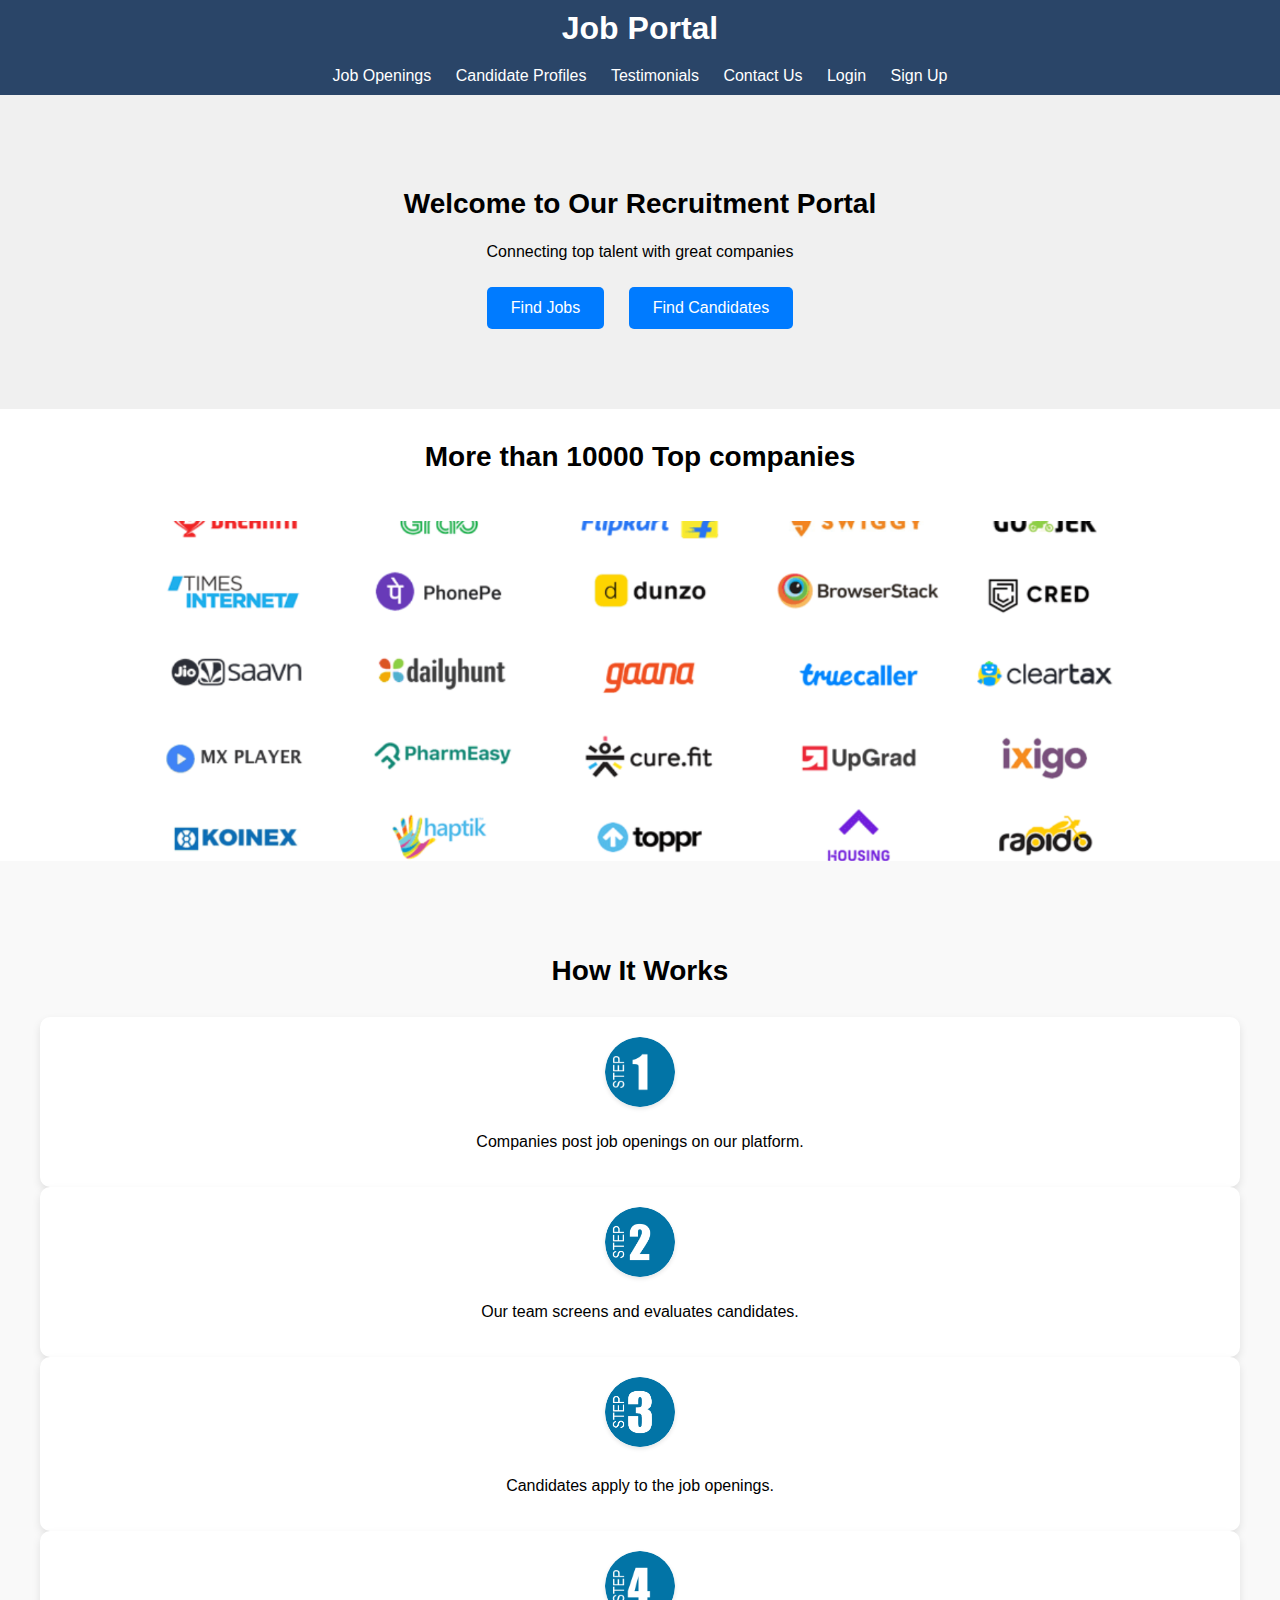
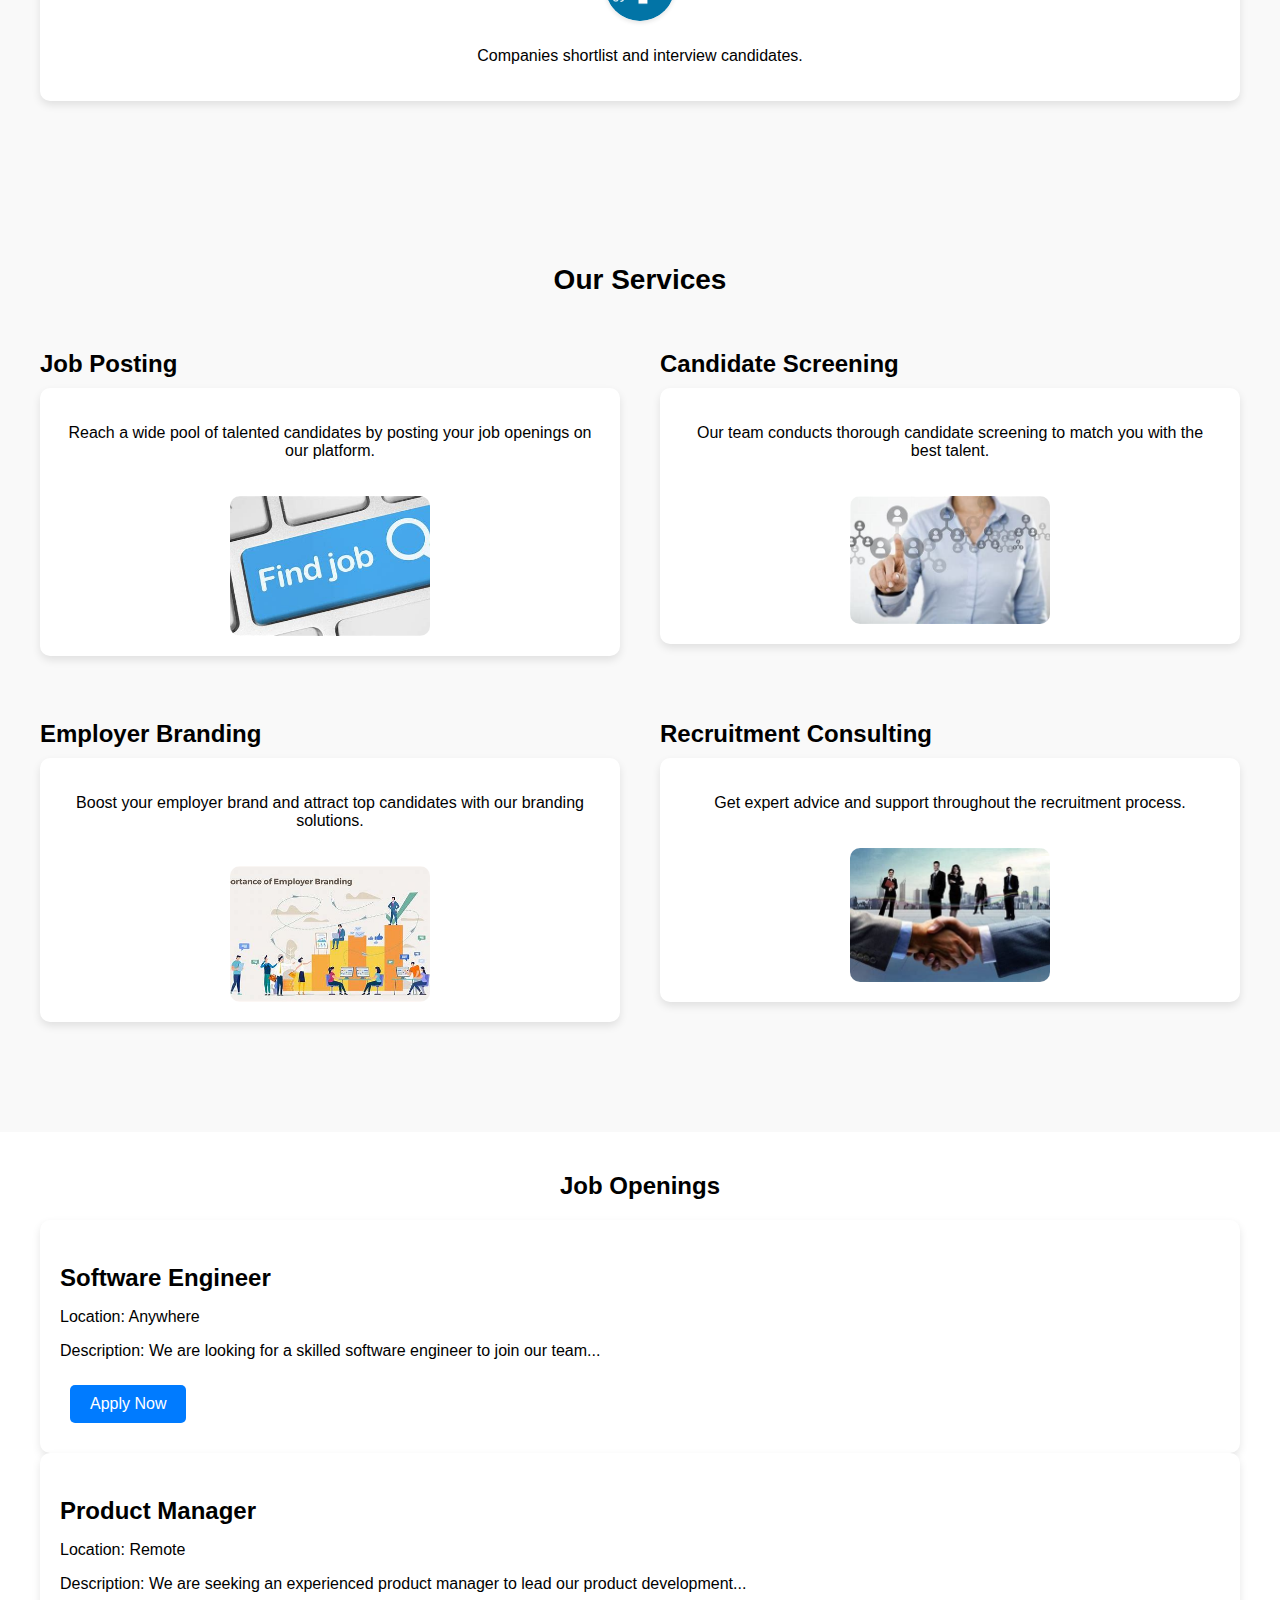
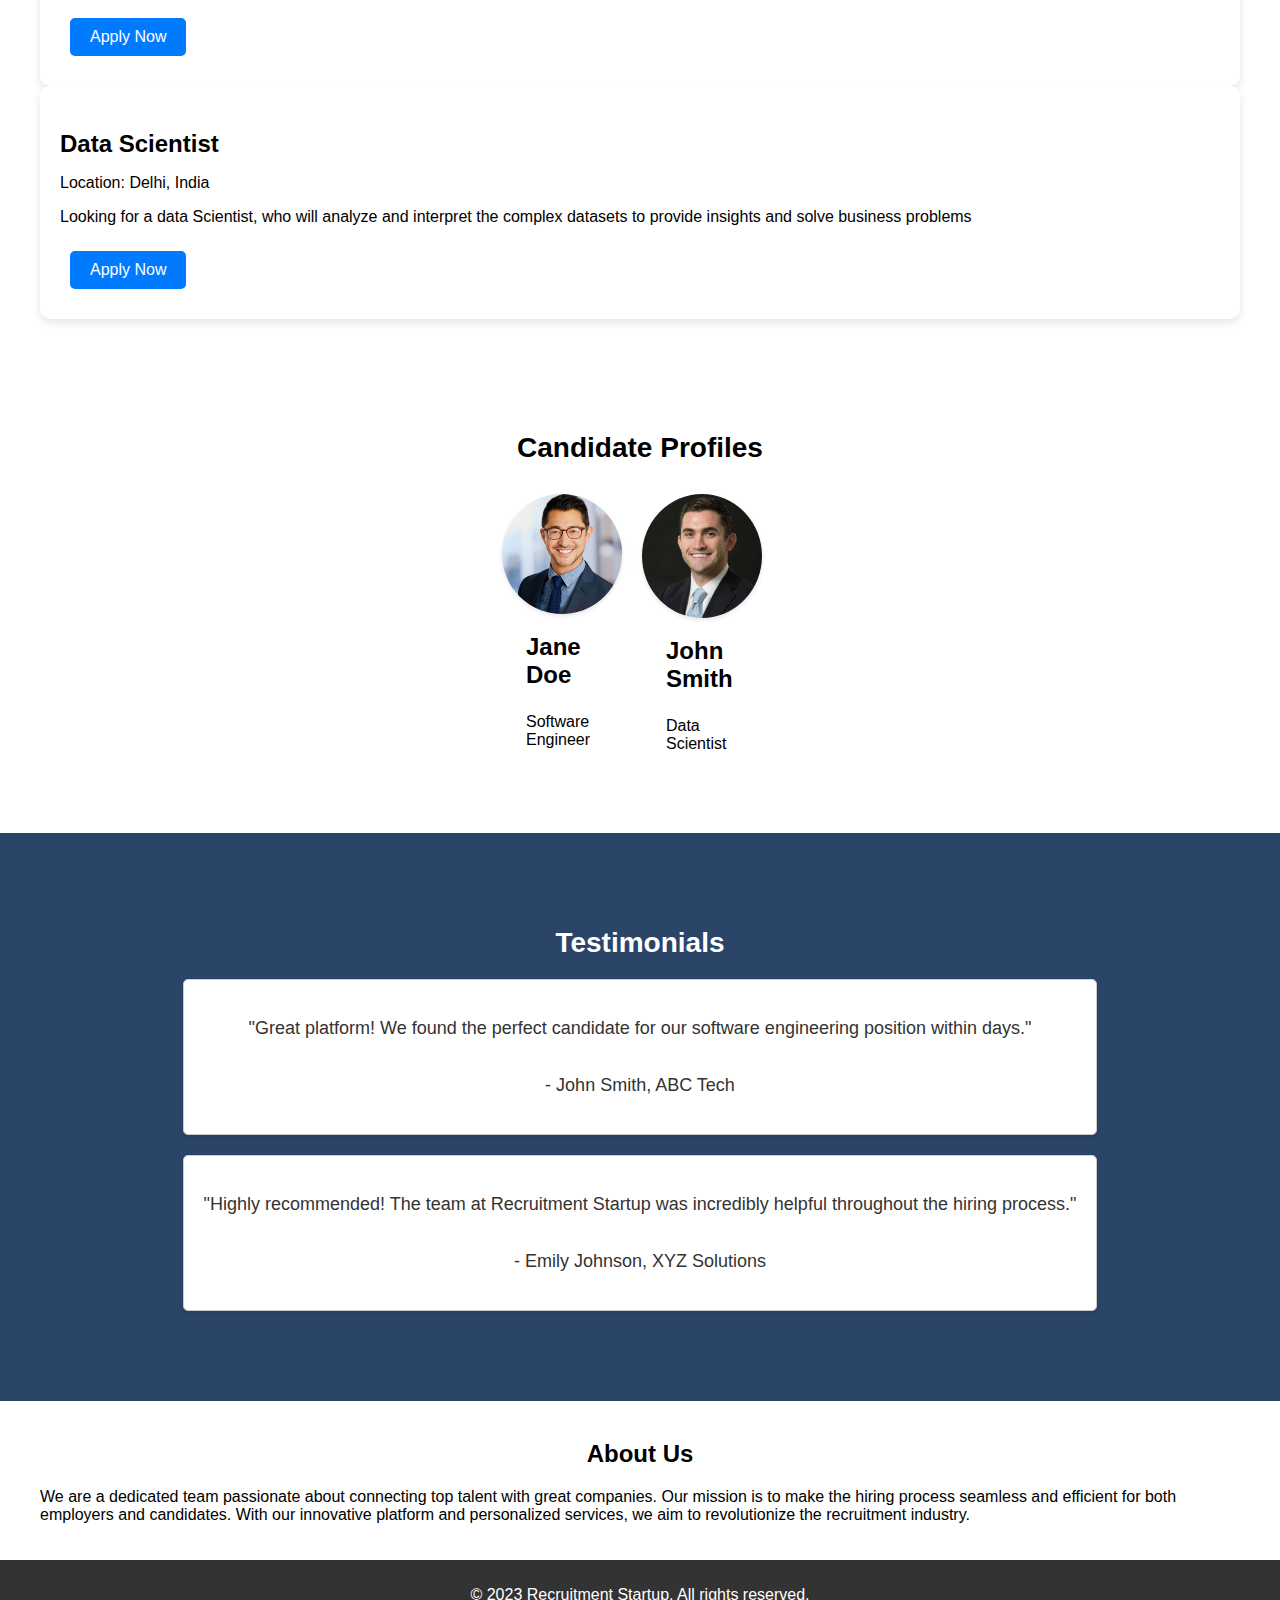
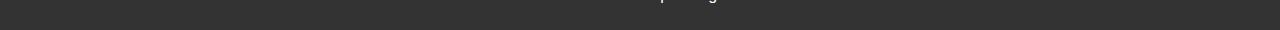
<file: Recruitment portal using Frontend/index.html>
<!DOCTYPE html>
<html>
<head>
  <title>Job Portal</title>
  <link rel="stylesheet" href="styles.css">
</head>
<body>
  <header>
    <h1>Job Portal</h1>
    <nav>
      <!-- Add navigation links here, e.g., About Us, Contact, etc. -->
      <a href="#job-openings">Job Openings</a>
      <a href="#candidate-profiles">Candidate Profiles</a>
      <a href="#testimonials">Testimonials</a>
      <a href="#contact">Contact Us</a>
      <a href="login.html">Login</a> <!-- Link to the login page -->
      <a href="signup.html">Sign Up</a> <!-- Link to the signup page -->
    </nav>
    </nav>
  </header>

  <section class="hero">
    <div class="container">
      <h2>Welcome to Our Recruitment Portal</h2>
      <p>Connecting top talent with great companies</p>
      <a href="#job-openings" class="btn">Find Jobs</a>
      <a href="#candidate-profiles" class="btn">Find Candidates</a>
    </div>
  </section>
  <div class="heading">
  <h2>More than 10000 Top companies</h2>
  </div>
  <section class="image-section">
    <div class="container">
    </div>
  </section>
  <section id="how-it-works" class="how-it-works">
    <div class="container">
      <h2>How It Works</h2>
      <div class="step">
        <img src="step 1.png" alt="Step 1">
        <p> Companies post job openings on our platform.</p>
      </div>
      <div class="step">
        <img src="step 2.png" alt="Step 2">
        <p>Our team screens and evaluates candidates.</p>
      </div>
      <div class="step">
        <div>
        <img src="step 3.png" alt="Step 3">
        </div><div>
           <p>Candidates apply to the job openings.</p>
      </div>
      </div>
      <div class="step">
        <img src="step_4.webp" alt="Step 4">
        <p>Companies shortlist and interview candidates.</p>
      </div>
      <!-- Add more steps here -->
    </div>
  </section>
  <section id="services" class="services">
    <div class="container">
      <h2>Our Services</h2>
      <div class="services-list">
        <div class="service">
          <h3>Job Posting</h3>
          <div class="service-details">
            <p>Reach a wide pool of talented candidates by posting your job openings on our platform.</p>
            <img src="job.jpg" alt="Job Posting Image">
          </div>
        </div>
        <div class="service">
          <h3>Candidate Screening</h3>
          <div class="service-details">
            <p>Our team conducts thorough candidate screening to match you with the best talent.</p>
            <img src="screen.jpg" alt="Candidate Screening Image">
          </div>
        </div>
        <div class="service">
          <h3>Employer Branding</h3>
          <div class="service-details">
            <p>Boost your employer brand and attract top candidates with our branding solutions.</p>
            <img src="brand.jpg" alt="Employer Branding Image">
          </div>
          </div>
          <div class="service">
            <h3>Recruitment Consulting</h3>
            <div class="service-details">
              <p>Get expert advice and support throughout the recruitment process.</p>
              <img src="consultancy.jpg" alt="Recruitment Consulting Image">
            </div>
          </div>
      <!-- Add more services here -->
    </div>
  </section>

  <section id="job-openings" class="job-openings">
    <div class="container">
      <h2>Job Openings</h2>
      <div class="job-listings">
        <div class="job-listing">
          <h3>Software Engineer</h3>
          <p>Location: Anywhere</p>
          <p>Description: We are looking for a skilled software engineer to join our team...</p>
          <a href="#" class="btn">Apply Now</a>
        </div>
        <div class="job-listing">
          <h3>Product Manager</h3>
          <p>Location: Remote</p>
          <p>Description: We are seeking an experienced product manager to lead our product development...</p>
          <a href="#" class="btn">Apply Now</a>
        </div>
      <div class="job-listing">
        <h3>Data Scientist</h3>
        <p>Location: Delhi, India</p>
        <p>Looking for a data Scientist, who will analyze and interpret the complex datasets to provide insights and solve business problems</p>
        <a href="#" class="btn">Apply Now</a>
      </div>
      <!-- Add more job listings here -->
    </div>
  </section>

  <section id="candidate-profiles" class="candidate-profiles">
    <div class="container">
      <h2>Candidate Profiles</h2>
      <div class="candidates">
        <div class="candidate">
          <img src="profile.jpg" alt="Candidate 1">
          <h3>Jane Doe</h3>
          <p>Software Engineer</p>
        </div>
        <div class="candidate">
          <img src="profile2.jpg" alt="Candidate 2">
          <h3>John Smith</h3>
          <p>Data Scientist</p>
        </div>
      <!-- Add more candidate profiles here -->
    </div>
  </section>

  <section id="testimonials" class="testimonials">
    <div class="container">
      <h2>Testimonials</h2>
      <!-- Add testimonials here -->
      <div class="testimonial">
        <p>"Great platform! We found the perfect candidate for our software engineering position within days."</p>
        <p>- John Smith, ABC Tech</p>
      </div>
      <div class="testimonial">
        <p>"Highly recommended! The team at Recruitment Startup was incredibly helpful throughout the hiring process."</p>
        <p>- Emily Johnson, XYZ Solutions</p>
      </div>
      <!-- Add more testimonials here -->
    </div>
  </section>


  <section id="about-us" class="about-us">
    <div class="container">
      <h2>About Us</h2>
      <p>
        We are a dedicated team passionate about connecting top talent with great companies. Our mission is to make the hiring process seamless and efficient for both employers and candidates. With our innovative platform and personalized services, we aim to revolutionize the recruitment industry.
      </p>
    </div>
  </section>

</body>
</html>




  <footer>
    <p>&copy; 2023 Recruitment Startup. All rights reserved.</p>
  </footer>

</body>
</html>
</file>
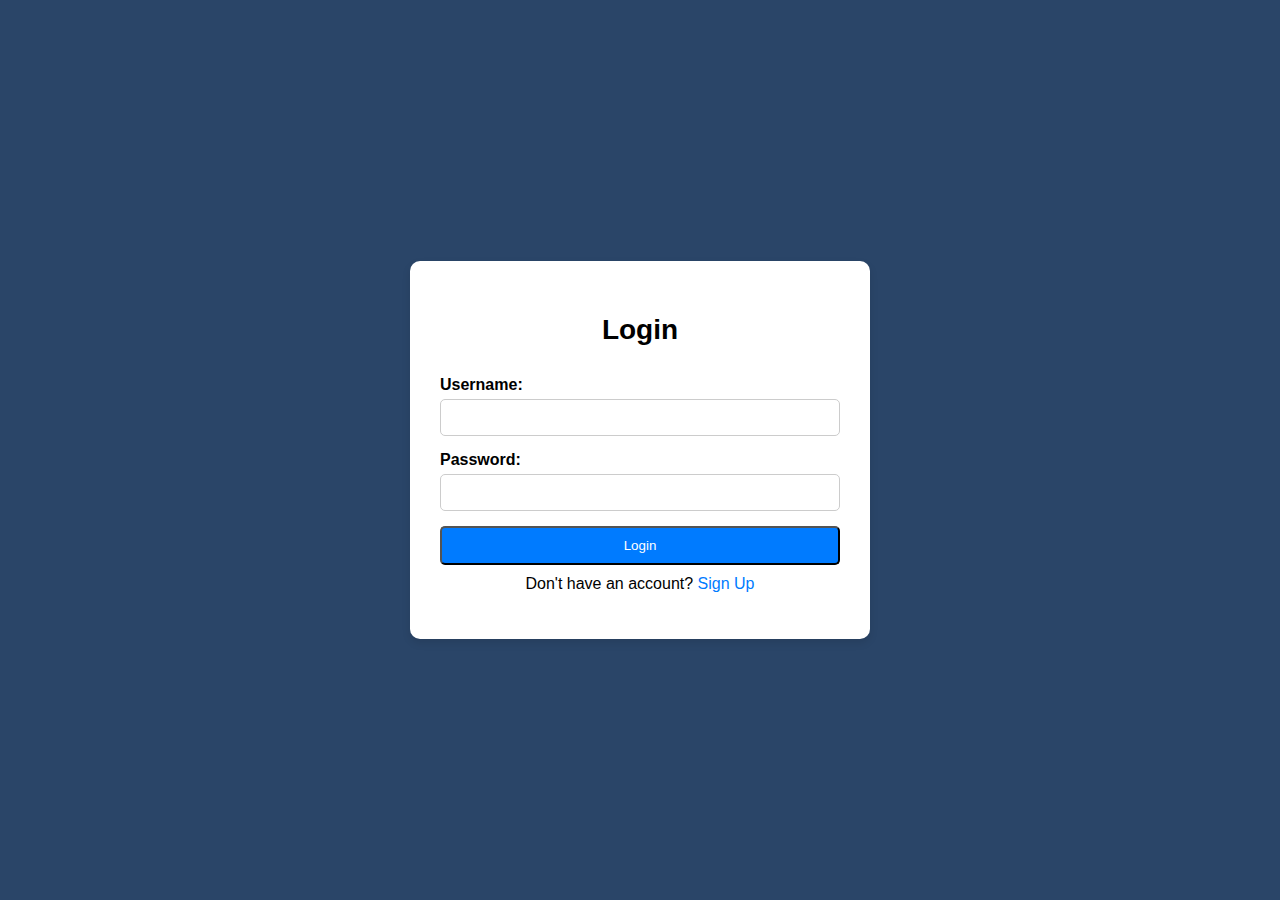
<file: Recruitment portal using Frontend/login.html>
<!DOCTYPE html>
<html>
<head>
  <title>Login - Job Portal</title>
  <link rel="stylesheet" href="main.css">
</head>
<body>
  <div class="login-container">
    <h2>Login</h2>
    <form>
      <label for="username">Username:</label>
      <input type="text" id="username" name="username" required>
      <label for="password">Password:</label>
      <input type="password" id="password" name="password" required>
      <button type="submit" class="btn">Login</button>
    </form>
    <p>Don't have an account? <a href="signup.html">Sign Up</a></p>
  </div>
</body>
</html>
</file>
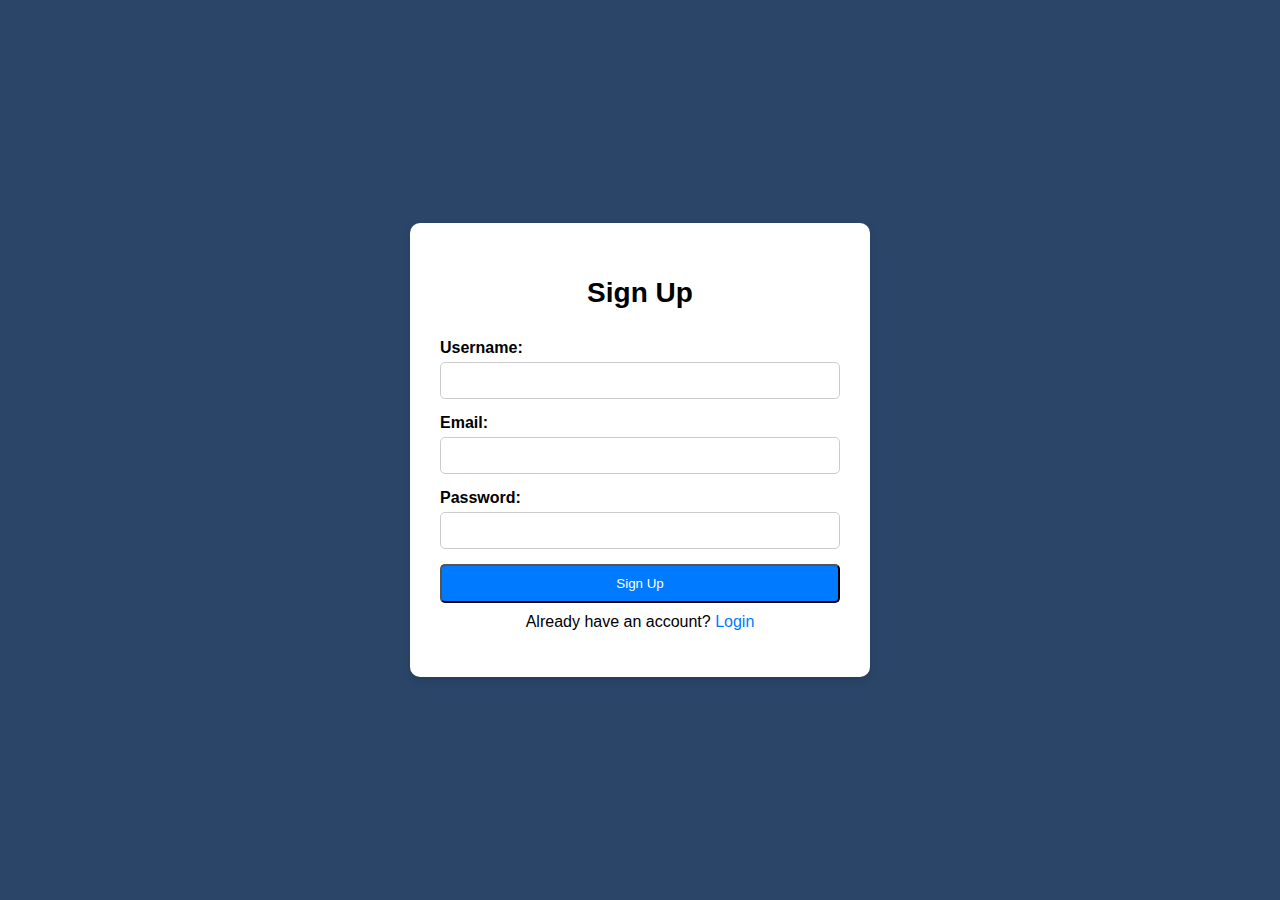
<file: Recruitment portal using Frontend/signup.html>
<!DOCTYPE html>
<html>
<head>
  <title>Sign Up - Recruitment Startup Portal</title>
  <link rel="stylesheet" href="main.css">
</head>
<body>
  <div class="signup-container">
    <h2>Sign Up</h2>
    <form>
      <label for="username">Username:</label>
      <input type="text" id="username" name="username" required>
      <label for="email">Email:</label>
      <input type="email" id="email" name="email" required>
      <label for="password">Password:</label>
      <input type="password" id="password" name="password" required>
      <button type="submit" class="btn">Sign Up</button>
    </form>
    <p>Already have an account? <a href="login.html">Login</a></p>
  </div>
</body>
</html>
</file>
<file: Recruitment portal using Frontend/styles.css>
body {
  font-family: Arial, sans-serif;
  margin: 0;
  padding: 0;
}

header {
  background-color: #2a4568;
  color: #fff;
  padding: 10px;
  text-align: center;
}

header h1 {
  margin: 0;
}

nav {
  margin-top: 20px;
}

nav a {
  color: #fff;
  text-decoration: none;
  margin: 0 10px;
}

.container {
  max-width: 1200px;
  margin: 0 auto;
  padding: 20px;
}
@keyframes fadeInUp {
  from {
    opacity: 0;
    transform: translateY(50px);
  }
  to {
    opacity: 1;
    transform: translateY(0);
  }
}


/* Apply animation to specific sections */
.hero, .job-listing, .candidate-profiles, .testimonials, .contact {
  animation: fadeInUp 1s ease-in-out;
}

/* Hover animation for buttons */
.btn {
  display: inline-block;
  background-color: #007bff;
  color: #fff;
  padding: 12px 24px;
  text-decoration: none;
  margin: 10px;
  border-radius: 5px;
  transition: transform 0.3s ease-in-out;
}

.btn:hover {
  background-color: #0056b3;
  transform: scale(1.1);
}

/* Testimonials animation */
.testimonial {
  display: flex;
  align-items: center;
  justify-content: flex-start;
  padding: 20px;
  border: 1px solid #ccc;
  border-radius: 5px;
  margin-bottom: 20px;
  box-shadow: 0 2px 4px rgba(0, 0, 0, 0.1);
  animation: fadeInUp 1s ease-in-out;
}
/* Image Section */
h2{
  text-align: center;
}
.image-section {
  background-image: url("comp2.png");
  margin-top: 3rem;
  background-size: cover;
  background-position: center;
  text-align: center;
  
  padding: 150px 0; 
}
.heading h2 {
  margin-top: 2rem;
  font-size: 28px;
  font-weight: bold;
  text-align: center;

}

.image-section p {
  font-size: 18px;
  text-shadow: 1px 1px 2px rgba(0, 0, 0, 0.5);
}

.hero {
  background-color: #f0f0f0;
  text-align: center;
  padding: 50px 0;
}

.hero h2 {
  font-size: 28px;
  font-weight: bold;
}
.how-it-works {
  background-color: #f9f9f9;
  padding: 50px 0;
}

.how-it-works h2 {
  font-size: 28px;
  font-weight: bold;
  text-align: center;
  margin-bottom: 30px;
}

.steps {
  display: flex;
  flex-wrap: wrap;
  justify-content: center;
  gap: 20px;
}
.step {
  flex-basis: calc(33.33% - 40px);
  display: flex;
  flex-direction: column;
  align-items: center;
  padding: 20px;
  background-color: #fff;
  border-radius: 10px;
  box-shadow: 0 4px 8px rgba(0, 0, 0, 0.1);
  animation: fadeInUp 1s ease-in-out;
  transition: transform 0.3s ease;
}
.step img {
  width: 70px;
  height: 70px;
  margin-bottom: 10px;
  border-radius: 50%;
  box-shadow: 0 2px 4px rgba(0, 0, 0, 0.1);
  
}
.step p {
  text-align: center;
}

.step:hover {
  transform: translateY(-5px);
}
/*services*/
.services {
  padding: 50px 0;
}
/* ... (previous CSS styles) ... */

/* Styling for Services Section */
.services {
  padding: 50px 0;
  background-color: #f9f9f9;
}

.services h2 {
  font-size: 28px;
  font-weight: bold;
  text-align: center;
  margin-bottom: 30px;
}

.services-list {
  display: flex;
  flex-wrap: wrap;
  justify-content: space-between;
}

.service {
  flex-basis: calc(50% - 20px);
  margin-bottom: 40px;
}

.service-details {
  display: flex;
  flex-direction: column;
  align-items: center;
  padding: 20px;
  background-color: #fff;
  border-radius: 10px;
  box-shadow: 0 4px 8px rgba(0, 0, 0, 0.1);
  transition: transform 0.3s ease;
}

.service h3 {
  font-size: 24px;
  margin-bottom: 10px;
}

.service p {
  text-align: center;
}

.service img {
  width: 100%;
  max-width: 200px;
  margin-top: 20px;
  border-radius: 10px;
}

.service-details:hover {
  transform: translateY(-5px);
}

/* ... (rest of the CSS styles) ... */
.job-listing {
  flex-basis: calc(50% - 20px);
  padding: 20px;
  background-color: #fff;
  border-radius: 10px;
  box-shadow: 0 4px 8px rgba(0, 0, 0, 0.1);
  transition: transform 0.3s ease;
}
.job-listing h3 {
  font-size: 24px;
  margin-bottom: 10px;
}

.job-listing p {
  margin-bottom: 15px;
}

.job-listing .btn {
  background-color: #007bff;
  color: #fff;
  text-decoration: none;
  display: inline-block;
  padding: 10px 20px;
  border-radius: 5px;
}

.job-listing .btn:hover {
  background-color: #0056b3;
}

/* Customizing Candidate Profiles Section */
.candidate-profiles {
  padding: 50px 0;
}

.candidate-profiles h2 {
  font-size: 28px;
  font-weight: bold;
  text-align: center;
  margin-bottom: 30px;
}

.candidates {
  display: flex;
  flex-wrap: wrap;
  gap: 20px;
}

.candidate {
  flex-basis: calc(33.33% - 20px);
  text-align: center;
}

.candidate img {
  width: 100%;
  max-width: 200px;
  border-radius: 50%;
  box-shadow: 0 2px 4px rgba(0, 0, 0, 0.1);
  margin-left: 60%;
}

.candidate h3 {
  font-size: 24px;
  margin-top: 15px;
  margin-left: 80%;
}

.candidate p {
  margin-bottom: 10px;
  margin-left: 80%;
}

.candidate-profiles {
  display: flex;
  flex-wrap: wrap;
  justify-content: flex-start;
}


.candidate-profile:hover {
  transform: scale(1.05);
  box-shadow: 0 4px 8px rgba(0, 0, 0, 0.2);
}

.candidate-profile img {
  width: 100%;
  height: 150px;
  object-fit: cover;
  border-radius: 5px;
}

.candidate-details {
  display: flex;
  flex-direction: column;
  align-items: flex-start;
}



/* Testimonials */
.testimonials {
  background-color: #2a4568;
  color: white;
  text-align: center;
  padding: 50px 0;
  overflow: hidden;
}
.testimonials {
  display: flex;
  justify-content: space-between;
  flex-wrap: wrap;
  padding: 50px 0;
}

.testimonial {
  flex-basis: calc(33.33% - 20px);
  display: flex;
  flex-direction: column;
  justify-content: space-between;
  align-items: center;
  padding: 20px;
  border: 1px solid #ccc;
  border-radius: 5px;
  margin-bottom: 20px;
  box-shadow: 0 2px 4px rgba(0, 0, 0, 0.1);
  animation: fadeInUp 1s ease-in-out;
}

.testimonial img {
  width: 70px;
  height: 70px;
  border-radius: 50%;
  margin-bottom: 10px;
  box-shadow: 0 2px 4px rgba(0, 0, 0, 0.1);
}

.testimonial-content {
  text-align: center;
}

.testimonial-content p {
  font-size: 18px;
  margin-bottom: 10px;
}

.testimonial-content span {
  font-size: 16px;
  font-style: italic;
}

.testimonials h2 {
  font-size: 28px;
  font-weight: bold;
  margin-bottom: 20px;
}
.testimonial {

  background-color: #fff;
  color: #333;
  border-radius: 5px;
  padding: 20px;
  margin-bottom: 20px;
}


.testimonial p {
  font-size: 18px;
}

.contact {
  padding: 50px 0;
}

.contact h2 {
  text-align: left;
  font-size: 20px;
  font-weight: bold;
  margin-bottom: 10px;
}

.contact p {
  font-size: 18px;
}

footer {
  background-color: #333;
  color: #fff;
  text-align: center;
  padding: 10px;
}
</file>
<file: Recruitment portal using Frontend/main.css>
/* ... (previous CSS styles) ... */

/* Customizing Login and Sign Up Pages */
body, html {
    font-family: Arial, sans-serif;
    height: 100%;
    margin: 0;
    padding: 0;
  }
  
  body {
    background-color: #2a4568;
    display: flex;
    justify-content: center;
    align-items: center;
  }
  
  .login-container, .signup-container {
    width: 400px;
    padding: 30px;
    background-color: #fff;
    border-radius: 10px;
    box-shadow: 0 4px 8px rgba(0, 0, 0, 0.1);
    animation: fadeInUp 1s ease-in-out;
  }
  
  .login-container h2, .signup-container h2 {
    font-size: 28px;
    font-weight: bold;
    text-align: center;
    margin-bottom: 30px;
  }
  
  form {
    display: flex;
    flex-direction: column;
  }
  
  label {
    font-size: 16px;
    font-weight: bold;
    margin-bottom: 5px;
  }
  
  input {
    padding: 10px;
    border: 1px solid #ccc;
    border-radius: 5px;
    margin-bottom: 15px;
  }
  
  button.btn {
    background-color: #007bff;
    color: #fff;
    text-decoration: none;
    display: inline-block;
    padding: 10px 20px;
    border-radius: 5px;
    text-align: center;
    cursor: pointer;
    transition: background-color 0.3s ease;
  }
  
  button.btn:hover {
    background-color: #0056b3;
  }
  
  p {
    text-align: center;
    margin-top: 10px;
  }
  
  a {
    color: #007bff;
    text-decoration: none;
  }
  
  a:hover {
    text-decoration: underline;
  }
  
  /* ... (rest of the CSS styles) ... */
</file>
